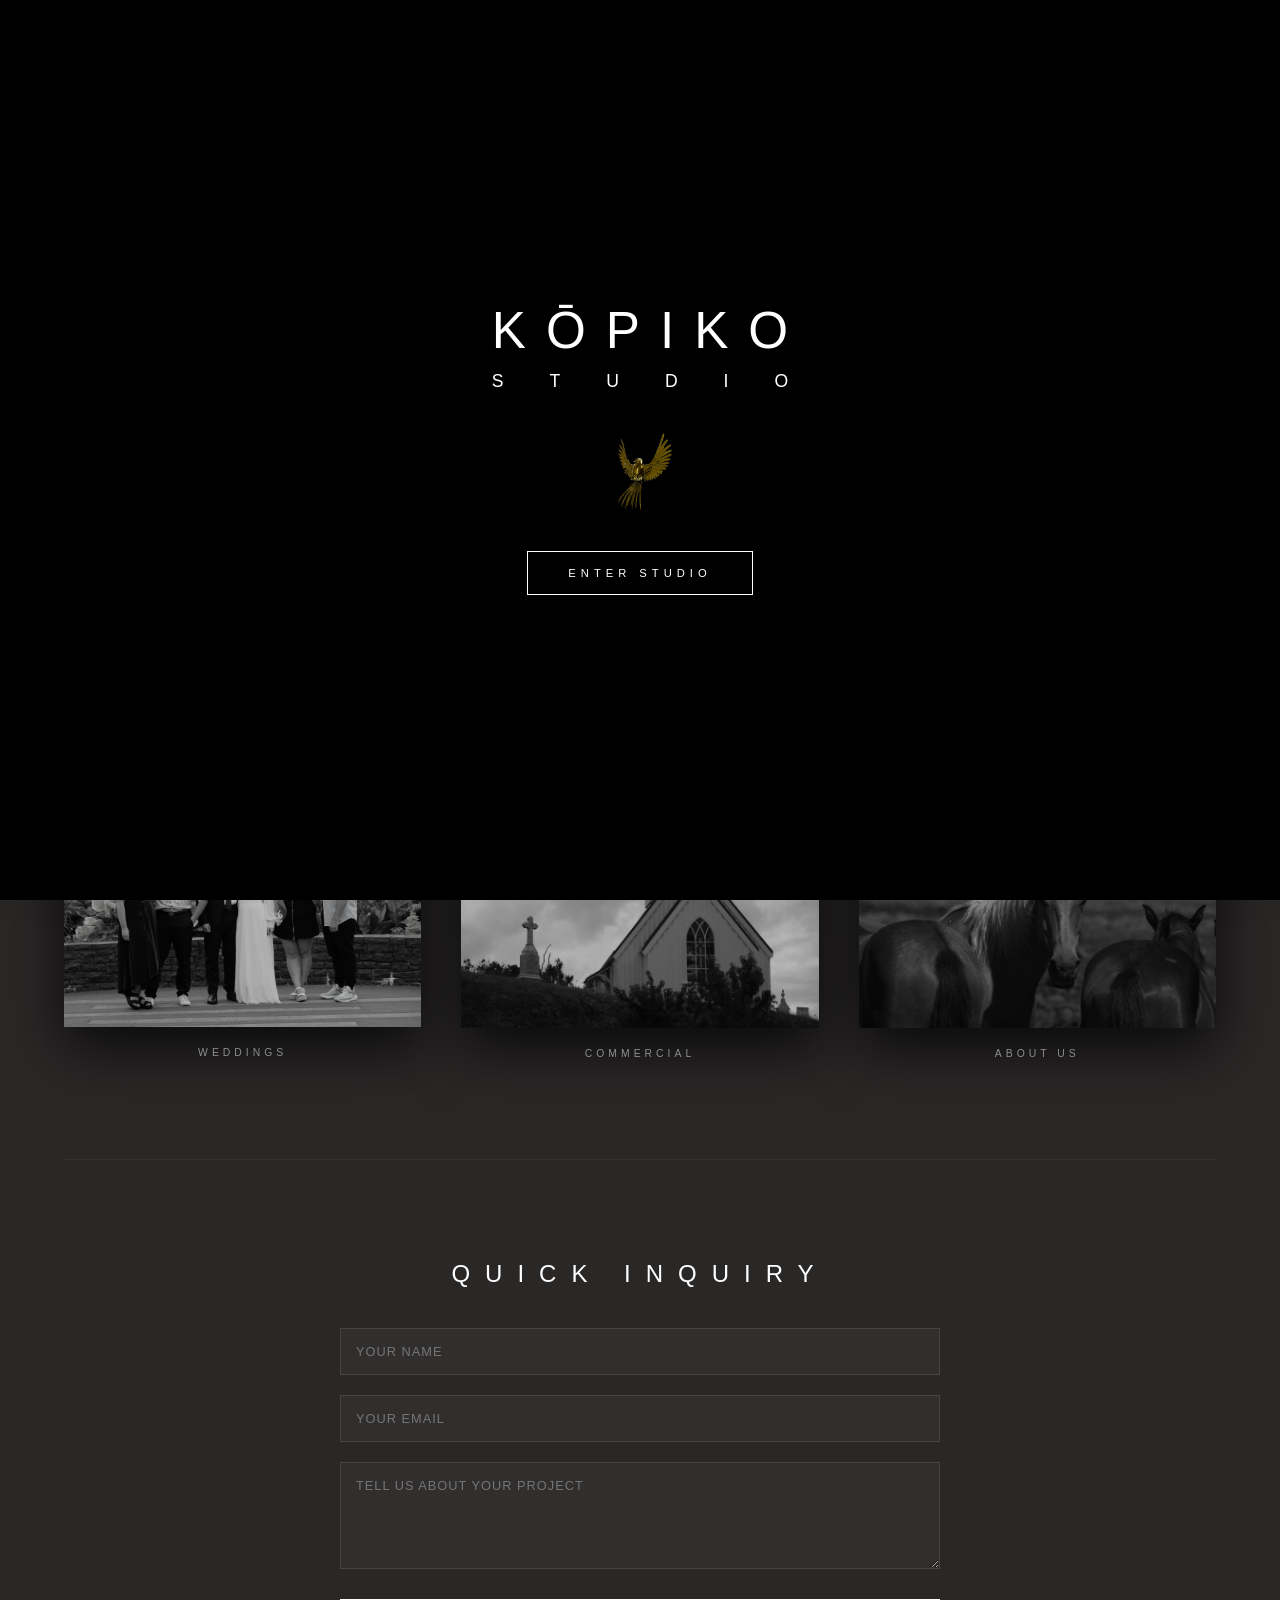
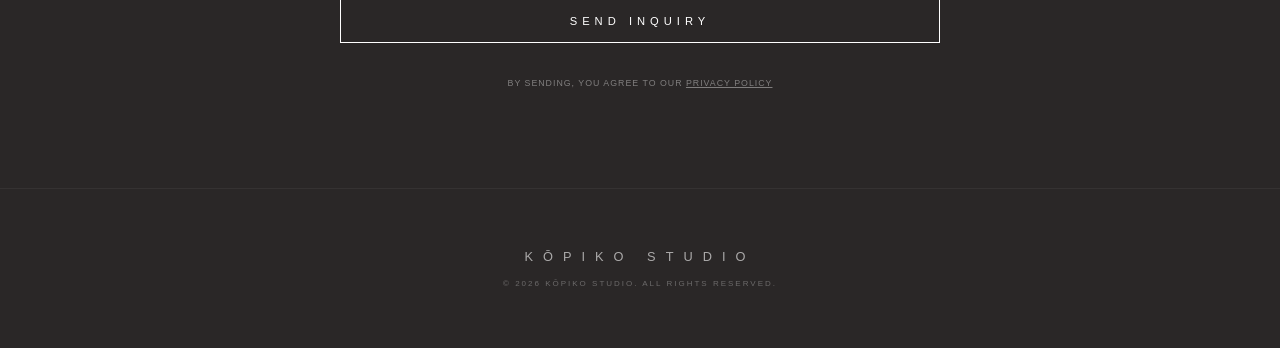
<file: index.html>
---
permalink: /
---
<!DOCTYPE html>
<html lang="en">
<head>
    <meta charset="UTF-8">
    <meta name="viewport" content="width=device-width, initial-scale=1.0">
    <title>KŌPIKO STUDIO | Creative Agency</title>

    <script async src="https://pagead2.googlesyndication.com/pagead/js/adsbygoogle.js?client=ca-pub-5170173308625628"
     crossorigin="anonymous"></script>

    <style>
        /* --- 1. CORE & RESET --- */
        * { margin: 0; padding: 0; box-sizing: border-box; }
        
        :root { 
            --bg-color: #2A2727; 
            --accent-gold: #d4af37; 
        }

        body, html { 
            background-color: var(--bg-color); 
            color: #fff; 
            font-family: 'Helvetica Neue', Helvetica, Arial, sans-serif; 
            overflow-x: clip; 
        }

        body.modal-open { overflow: hidden; }

        /* --- 2. SPLASH SCREEN --- */
        #brand-modal { 
            position: fixed; inset: 0; 
            background: #000000;
            display: flex; justify-content: center; align-items: center; 
            z-index: 9999; text-align: center; 
            transition: opacity 0.8s ease, visibility 0.8s; 
        }
        .modal-content { display: flex; flex-direction: column; align-items: center; width: 100%; padding: 20px; }
        .logo-wrapper-splash { margin-bottom: 40px; display: inline-block; }
        .modal-title { 
            font-size: 3.2rem; letter-spacing: 20px; font-weight: 300; 
            text-transform: uppercase; line-height: 1; margin-right: -20px; display: block;
        }
        .modal-subtitle {
            font-size: 1.1rem; font-weight: 100; text-transform: uppercase;
            margin-top: 15px; color: #fff; display: flex; justify-content: space-between; width: 100%;
        }
        .gold-bird-splash { width: 140px; margin-bottom: 40px; animation: floating 5s infinite ease-in-out; }
        .cta-enter { 
            background: transparent; color: #fff; border: 1px solid #fff; 
            padding: 15px 40px; letter-spacing: 5px; text-transform: uppercase; 
            font-size: 0.7rem; cursor: pointer; transition: 0.3s; 
        }
        .cta-enter:hover { background: #fff; color: #000; }

        /* --- 3. STICKY NAVIGATION --- */
        .top-nav-container {
            position: -webkit-sticky; position: sticky; top: 0; z-index: 2000; 
            background: rgba(42, 39, 39, 0.65); backdrop-filter: blur(55px); -webkit-backdrop-filter: blur(55px);
            border-bottom: 1px solid rgba(255,255,255,0.05);
        }
        .top-nav { 
            display: flex; justify-content: space-between; align-items: center; 
            padding: 20px 0; max-width: 1300px; margin: 0 auto; width: 90%;
        }
        .logo-link { text-decoration: none; color: inherit; display: flex; align-items: center; }
        .logo { font-size: 1.1rem; text-transform: uppercase; letter-spacing: 7px; font-weight: 500; color: #fff; }
        .logo span { font-weight: 100; letter-spacing: 4px; margin-left: 8px; }
        .nav-group { display: flex; gap: 30px; }
        .nav-group a { color: #fff; text-decoration: none; font-size: 0.7rem; text-transform: lowercase; letter-spacing: 2px; opacity: 0.6; transition: 0.3s; }
        .nav-group a:hover { opacity: 1; color: var(--accent-gold); }

        /* --- 4. HERO SECTION --- */
        .main-layout { display: grid; grid-template-columns: 1fr; background: var(--bg-color); }
        .center-col { max-width: 1300px; margin: 0 auto; width: 90%; }
        .hero-container { position: relative; width: 100%; margin-top: 40px; margin-bottom: 80px; display: flex; align-items: center; justify-content: center; }
        .hero-img-main { width: 100%; height: auto; display: block; border: none; filter: drop-shadow(0 40px 80px rgba(0,0,0,0.9)); }
        
        .hero-branding { position: absolute; z-index: 10; right: 8%; text-align: center; pointer-events: none; }
        .bird-v2 { width: 220px; animation: floating 6s infinite ease-in-out; filter: drop-shadow(0 15px 25px rgba(0,0,0,0.7)); }
        
        /* Shadow styles for the Hero Text */
        .hero-branding p { 
            letter-spacing: 12px; 
            font-weight: 700; 
            text-transform: uppercase; 
            text-shadow: 2px 4px 10px rgba(0,0,0,0.9), 0px 0px 25px rgba(0,0,0,0.5); 
        }
        .hero-bold-text {
            font-weight: 100; 
            letter-spacing: 15px; 
            text-shadow: 1px 2px 8px rgba(0,0,0,0.8);
        }

        /* --- 5. BOTTOM GRID --- */
        .bottom-grid { display: flex; gap: 40px; padding-bottom: 100px; border-bottom: 1px solid rgba(255,255,255,0.05); }
        .grid-card { flex: 1; text-align: center; text-decoration: none; color: inherit; }
        .card-img-container { width: 100%; margin-bottom: 20px; filter: drop-shadow(0 20px 30px rgba(0,0,0,0.8)); }
        .card-img-container img { width: 100%; height: auto; display: block; transition: 0.5s ease; }
        .grid-card p { font-size: 0.65rem; letter-spacing: 4px; text-transform: uppercase; opacity: 0.5; transition: 0.3s; }
        .grid-card:hover p { opacity: 1; color: var(--accent-gold); }

        /* --- 6. CONTACT SECTION --- */
        .contact-section { padding: 100px 0; max-width: 600px; margin: 0 auto; text-align: center; }
        .contact-section h2 { font-weight: 200; letter-spacing: 15px; text-transform: uppercase; margin-bottom: 40px; font-size: 1.5rem; }
        .contact-form { display: flex; flex-direction: column; gap: 20px; }
        input, textarea {
            background: rgba(255,255,255,0.03); border: 1px solid rgba(255,255,255,0.1);
            padding: 15px; color: #fff; font-family: inherit; font-size: 0.8rem; letter-spacing: 1px; transition: 0.3s;
        }
        input:focus, textarea:focus { outline: none; border-color: var(--accent-gold); background: rgba(255,255,255,0.07); }
        .submit-btn {
            background: transparent; color: #fff; border: 1px solid #fff; padding: 15px;
            text-transform: uppercase; letter-spacing: 5px; font-size: 0.7rem; cursor: pointer; transition: 0.3s; margin-top: 10px;
        }
        .submit-btn:hover { background: #fff; color: #000; }
        #form-status { margin-top: 20px; font-size: 0.7rem; letter-spacing: 2px; display: none; }

        /* --- 7. FOOTER --- */
        footer { padding: 60px 0; text-align: center; border-top: 1px solid rgba(255,255,255,0.05); }
        .footer-logo { font-size: 0.8rem; letter-spacing: 10px; text-transform: uppercase; opacity: 0.6; margin-bottom: 15px; }
        .footer-copy { font-size: 0.5rem; letter-spacing: 2px; opacity: 0.3; text-transform: uppercase; }

        @keyframes floating { 0%, 100% { transform: translateY(0); } 50% { transform: translateY(-15px); } }

        @media (max-width: 900px) {
            .nav-group { display: none; }
            .hero-container { flex-direction: column; margin-top: 20px; }
            .hero-branding { position: relative; right: auto; margin-top: 40px; width: 100%; }
            .bottom-grid { flex-direction: column; gap: 50px; }
        }
    </style>
</head>
<body class="modal-open">

    <div id="brand-modal">
        <div class="modal-content">
            <div class="logo-wrapper-splash">
                <h1 class="modal-title">KŌPIKO</h1>
                <div class="modal-subtitle"><span>S</span><span>T</span><span>U</span><span>D</span><span>I</span><span>O</span></div>
            </div>
            <img src="b11.webp" alt="Bird" class="gold-bird-splash">
            <button class="cta-enter" onclick="closeModal()">Enter Studio</button>
        </div>
    </div>

    <div class="top-nav-container">
        <nav class="top-nav">
            <a href="/" class="logo-link"><div class="logo">KŌPIKO<span>STUDIO</span></div></a>
            <div class="nav-group">
                <a href="/weddings">weddings</a>
                <a href="/commercial">commercial</a>
                <a href="/about">about us</a>
            </div>
        </nav>
    </div>

    <div class="main-layout">
        <main class="center-col">
            <section class="hero-container">
                <img src="hme.jpg" alt="Hero Art" class="hero-img-main">
                <div class="hero-branding">
                    <img src="b11.webp" alt="Bird" class="bird-v2">
                    <div style="margin-top: 25px;">
                        <p>CREATIVE IDENTITY</p>
                        <div style="margin-top: 30px;">
                            <p class="hero-bold-text">FOR THE BOLD</p>
                        </div>
                    </div>
                </div>
            </section>

            <section class="bottom-grid">
                <a href="/weddings" class="grid-card">
                    <div class="card-img-container"><img src="weddings.jpg"></div>
                    <p>weddings</p>
                </a>
                <a href="/commercial" class="grid-card">
                    <div class="card-img-container"><img src="commercial.jpg"></div>
                    <p>commercial</p>
                </a>
                <a href="/about" class="grid-card">
                    <div class="card-img-container"><img src="aboutus.jpg"></div>
                    <p>about us</p>
                </a>
            </section>

            <section id="contact" class="contact-section">
                <h2>Quick Inquiry</h2>
                <form id="kopiko-form" class="contact-form">
                    <input type="text" name="name" placeholder="YOUR NAME" required>
                    <input type="email" name="email" placeholder="YOUR EMAIL" required>
                    <textarea name="message" rows="5" placeholder="TELL US ABOUT YOUR PROJECT" required></textarea>
                    <button type="submit" id="submit-btn" class="submit-btn">Send Inquiry</button>
                    
                    <p style="margin-top: 15px; font-size: 0.55rem; letter-spacing: 1px; opacity: 0.4; text-transform: uppercase;">
                        By sending, you agree to our <a href="javascript:void(0)" onclick="openPrivacy()" style="color: #fff; text-decoration: underline;">Privacy Policy</a>
                    </p>
                    
                    <p id="form-status"></p>
                </form>
            </section>
        </main>
    </div>

    <div id="privacy-modal" style="display:none; position:fixed; inset:0; background:rgba(0,0,0,0.95); z-index:9999; padding:60px 20px; overflow-y:auto;">
        <div style="max-width:600px; margin:0 auto; text-align:left; font-size:0.8rem; line-height:1.6; letter-spacing:1px;">
            <h3 style="letter-spacing:5px; text-transform:uppercase; margin-bottom:30px; color:var(--accent-gold);">Privacy Policy</h3>
            <p>At KŌPIKO STUDIO, we value your privacy. Information collected via this form is used solely to respond to your inquiry and manage our business relationship.</p>
            <br>
            <p><strong>Data Collection:</strong> We collect your name, email, and message details. This data is stored securely in our private database and is never sold to third parties.</p>
            <br>
            <p><strong>Usage:</strong> We may use your contact details to provide project quotes or updates. You can request the removal of your data at any time by contacting us directly.</p>
            <br><br>
            <button onclick="closePrivacy()" class="submit-btn" style="width:auto; padding:10px 30px;">Close</button>
        </div>
    </div>

    <footer>
        <div class="footer-logo">KŌPIKO STUDIO</div>
        <div class="footer-copy">© 2026 KŌPIKO STUDIO. ALL RIGHTS RESERVED.</div>
    </footer>

    <script>
        const scriptURL = 'https://script.google.com/macros/s/AKfycbym_6vIFurYATTEURJkv7SpWfjUyUycDtOZA3hFFym8MjBPxntRxL9F_O9umZCZwAuM/exec';
        const form = document.getElementById('kopiko-form');
        const btn = document.getElementById('submit-btn');
        const status = document.getElementById('form-status');

        form.addEventListener('submit', e => {
            e.preventDefault();
            btn.innerHTML = "SENDING...";
            btn.style.opacity = "0.5";
            btn.disabled = true;

            fetch(scriptURL, { method: 'POST', body: new FormData(form)})
                .then(response => {
                    btn.style.display = "none";
                    status.style.display = "block";
                    status.style.color = "var(--accent-gold)";
                    status.style.border = "1px solid var(--accent-gold)";
                    status.style.padding = "20px";
                    status.innerHTML = "INQUIRY RECEIVED. <br><span style='font-weight:100; font-size:0.6rem;'>WE WILL BE IN TOUCH SOON.</span>";
                    form.reset();
                })
                .catch(error => {
                    btn.innerHTML = "SYSTEM ERROR";
                    btn.style.borderColor = "red";
                    btn.disabled = false;
                });
        });

        function openPrivacy() { document.getElementById('privacy-modal').style.display = 'block'; }
        function closePrivacy() { document.getElementById('privacy-modal').style.display = 'none'; }

        function closeModal() {
            const modal = document.getElementById('brand-modal');
            modal.style.opacity = '0';
            setTimeout(() => { modal.style.visibility = 'hidden'; document.body.classList.remove('modal-open'); }, 800);
        }
    </script>
</body>
</html>
</file>
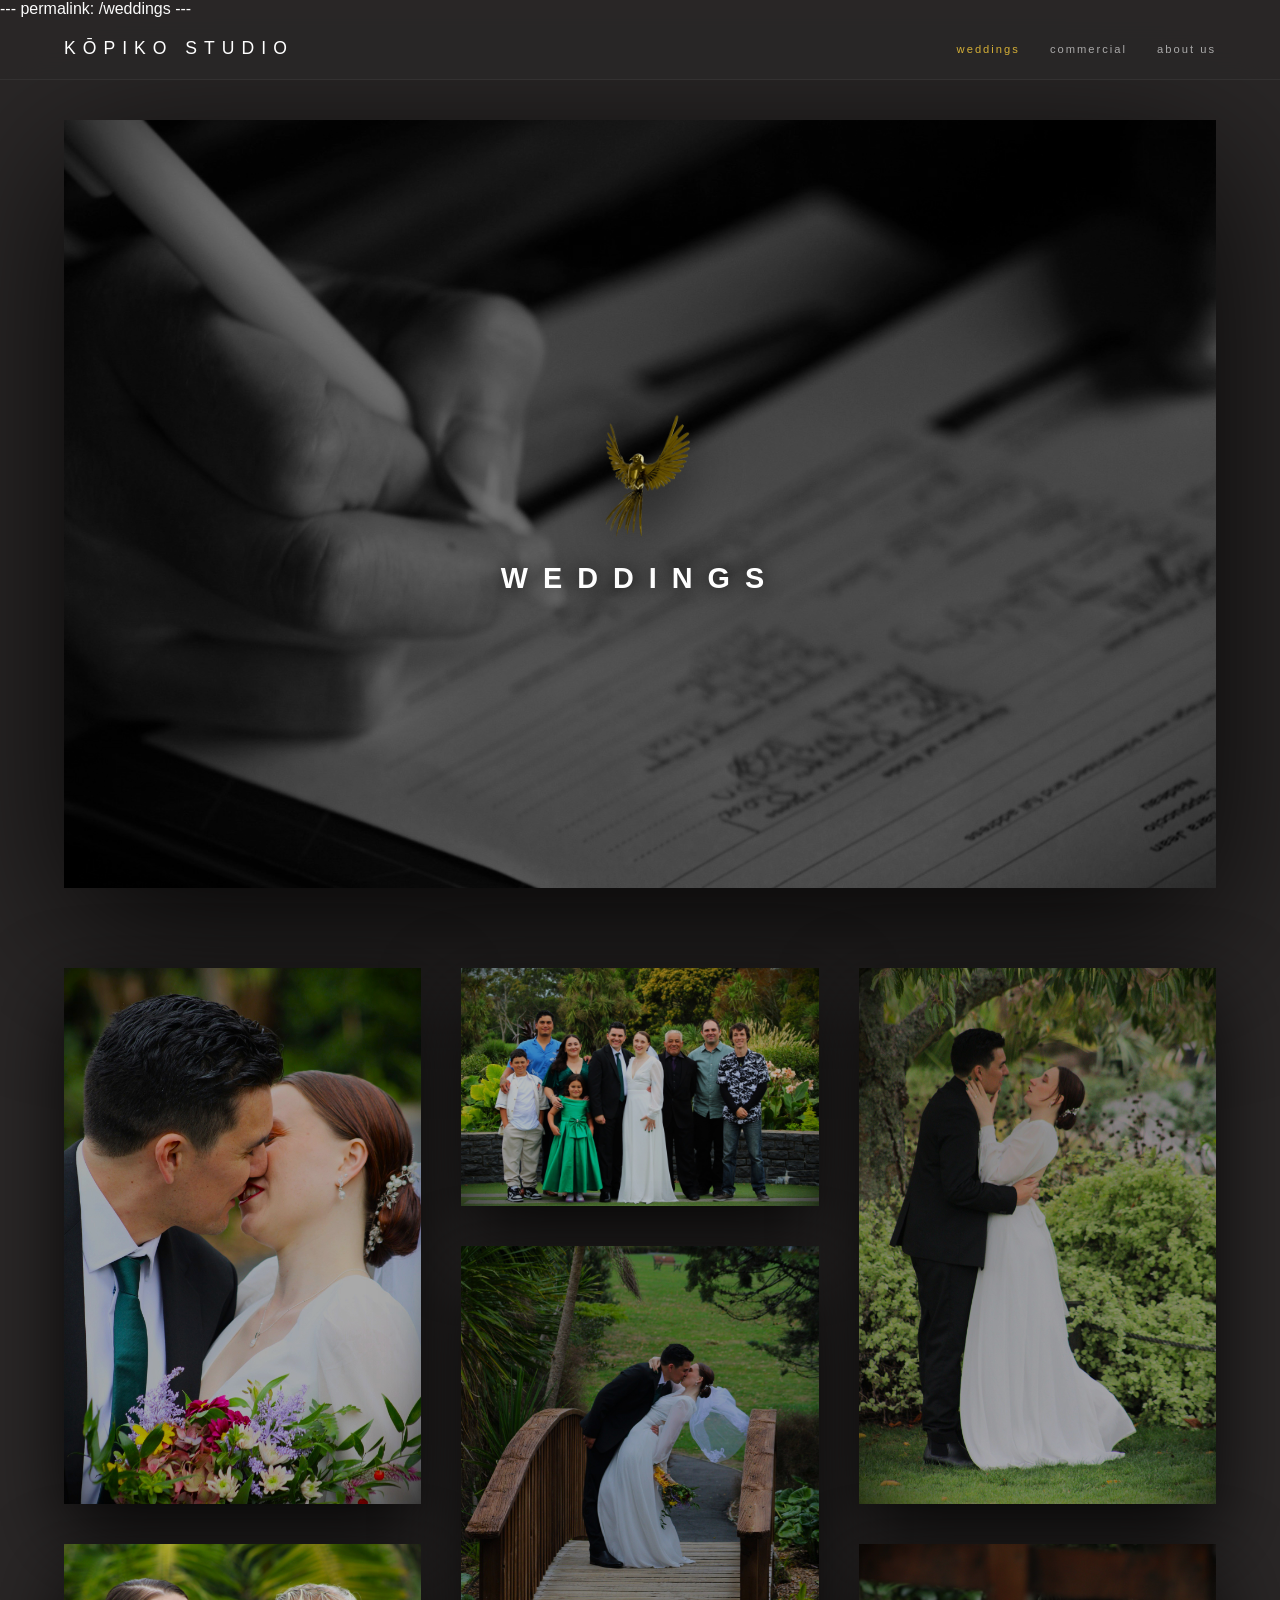
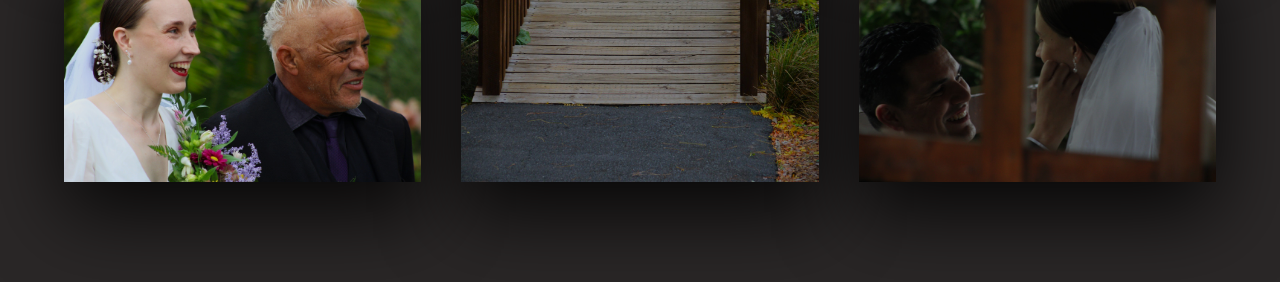
<file: weddings.html>
---
permalink: /weddings
---
<!DOCTYPE html>
<html lang="en">
<head>
    <meta charset="UTF-8">
    <meta name="viewport" content="width=device-width, initial-scale=1.0">
    <title>WEDDINGS | KŌPIKO STUDIO</title>
    <style>
        /* --- 1. CORE & RESET --- */
        * { margin: 0; padding: 0; box-sizing: border-box; }
        :root { --bg-color: #2A2727; --accent-gold: #d4af37; }

        body { 
            background-color: var(--bg-color); 
            color: #fff; 
            font-family: 'Helvetica Neue', Helvetica, Arial, sans-serif; 
        }

        /* --- 2. NAVIGATION --- */
        .top-nav-container {
            position: sticky; top: 0; z-index: 2000; 
            background: rgba(42, 39, 39, 0.9);
            backdrop-filter: blur(20px); -webkit-backdrop-filter: blur(20px);
            border-bottom: 1px solid rgba(255,255,255,0.05);
        }
        .top-nav { 
            display: flex; justify-content: space-between; align-items: center; 
            padding: 20px 0; max-width: 1300px; margin: 0 auto; width: 90%;
        }
        .logo { font-size: 1.1rem; text-transform: uppercase; letter-spacing: 7px; text-decoration: none; color: #fff; font-weight: 500; }
        .nav-group { display: flex; gap: 30px; }
        .nav-group a { color: #fff; text-decoration: none; font-size: 0.7rem; text-transform: lowercase; letter-spacing: 2px; opacity: 0.6; transition: 0.3s; }
        .nav-group a:hover, .nav-group a.active { opacity: 1; color: var(--accent-gold); }

        /* --- 3. CONTAINER --- */
        .container { max-width: 1300px; margin: 0 auto 100px; width: 90%; }

        /* --- 4. HERO SECTION --- */
        .hero-section { position: relative; width: 100%; margin-top: 40px; margin-bottom: 80px; }
        .hero-main-img {
            width: 100%; height: auto; display: block;
            filter: grayscale(1) brightness(0.7) drop-shadow(0 40px 80px rgba(0,0,0,0.9));
        }
        .hero-overlay { position: absolute; inset: 0; display: flex; flex-direction: column; justify-content: center; align-items: center; z-index: 10; }
        .bird-v2 { width: 220px; animation: floating 6s infinite ease-in-out; filter: drop-shadow(0 15px 25px rgba(0,0,0,0.7)); }
        .hero-overlay h1 { margin-top: 25px; font-size: 1.8rem; letter-spacing: 15px; font-weight: 700; text-transform: uppercase; text-shadow: 0px 0px 20px rgba(0,0,0,1); }

        /* --- 5. COLUMN-BASED GALLERY (FORCES ORDER) --- */
        .gallery-columns {
            display: grid;
            grid-template-columns: repeat(3, 1fr);
            gap: 40px;
        }

        .column {
            display: flex;
            flex-direction: column;
            gap: 40px;
        }

        .gallery-item {
            width: 100%; display: block;
            filter: brightness(0.9) drop-shadow(0 30px 40px rgba(0,0,0,0.85));
            transition: 0.5s ease;
        }
        .gallery-item:hover { transform: scale(1.02); filter: brightness(1); }

        @keyframes floating { 0%, 100% { transform: translateY(0); } 50% { transform: translateY(-15px); } }

        @media (max-width: 900px) {
            .nav-group { display: none; }
            .gallery-columns { grid-template-columns: repeat(2, 1fr); }
            /* Mobile column adjustment: the 3rd column will wrap below */
        }
    </style>
</head>
<body>

    <div class="top-nav-container">
        <nav class="top-nav">
            <a href="/" class="logo">KŌPIKO STUDIO</a>
            <div class="nav-group">
                <a href="/weddings" class="active">weddings</a>
                <a href="/commercial">commercial</a>
                <a href="/about">about us</a>
            </div>
        </nav>
    </div>

    <div class="container">
        <div class="hero-section">
            <img src="weddinghero.jpg" class="hero-main-img" alt="Wedding Showcase">
            <div class="hero-overlay">
                <img src="b11.webp" alt="Gold Bird" class="bird-v2">
                <h1>WEDDINGS</h1>
            </div>
        </div>

        <div class="gallery-columns">
            
            <div class="column">
                <img src="w1.jpg" class="gallery-item" alt="w1 Portrait">
                <img src="w5.jpg" class="gallery-item" alt="w5 Landscape">
            </div>

            <div class="column">
                <img src="w2.jpg" class="gallery-item" alt="w2 Landscape">
                <img src="w4.jpg" class="gallery-item" alt="w4 Portrait">
            </div>

            <div class="column">
                <img src="w3.jpg" class="gallery-item" alt="w3 Portrait">
                <img src="w6.jpg" class="gallery-item" alt="w6 Landscape">
            </div>

        </div>
    </div>

</body>
</html>
</file>
